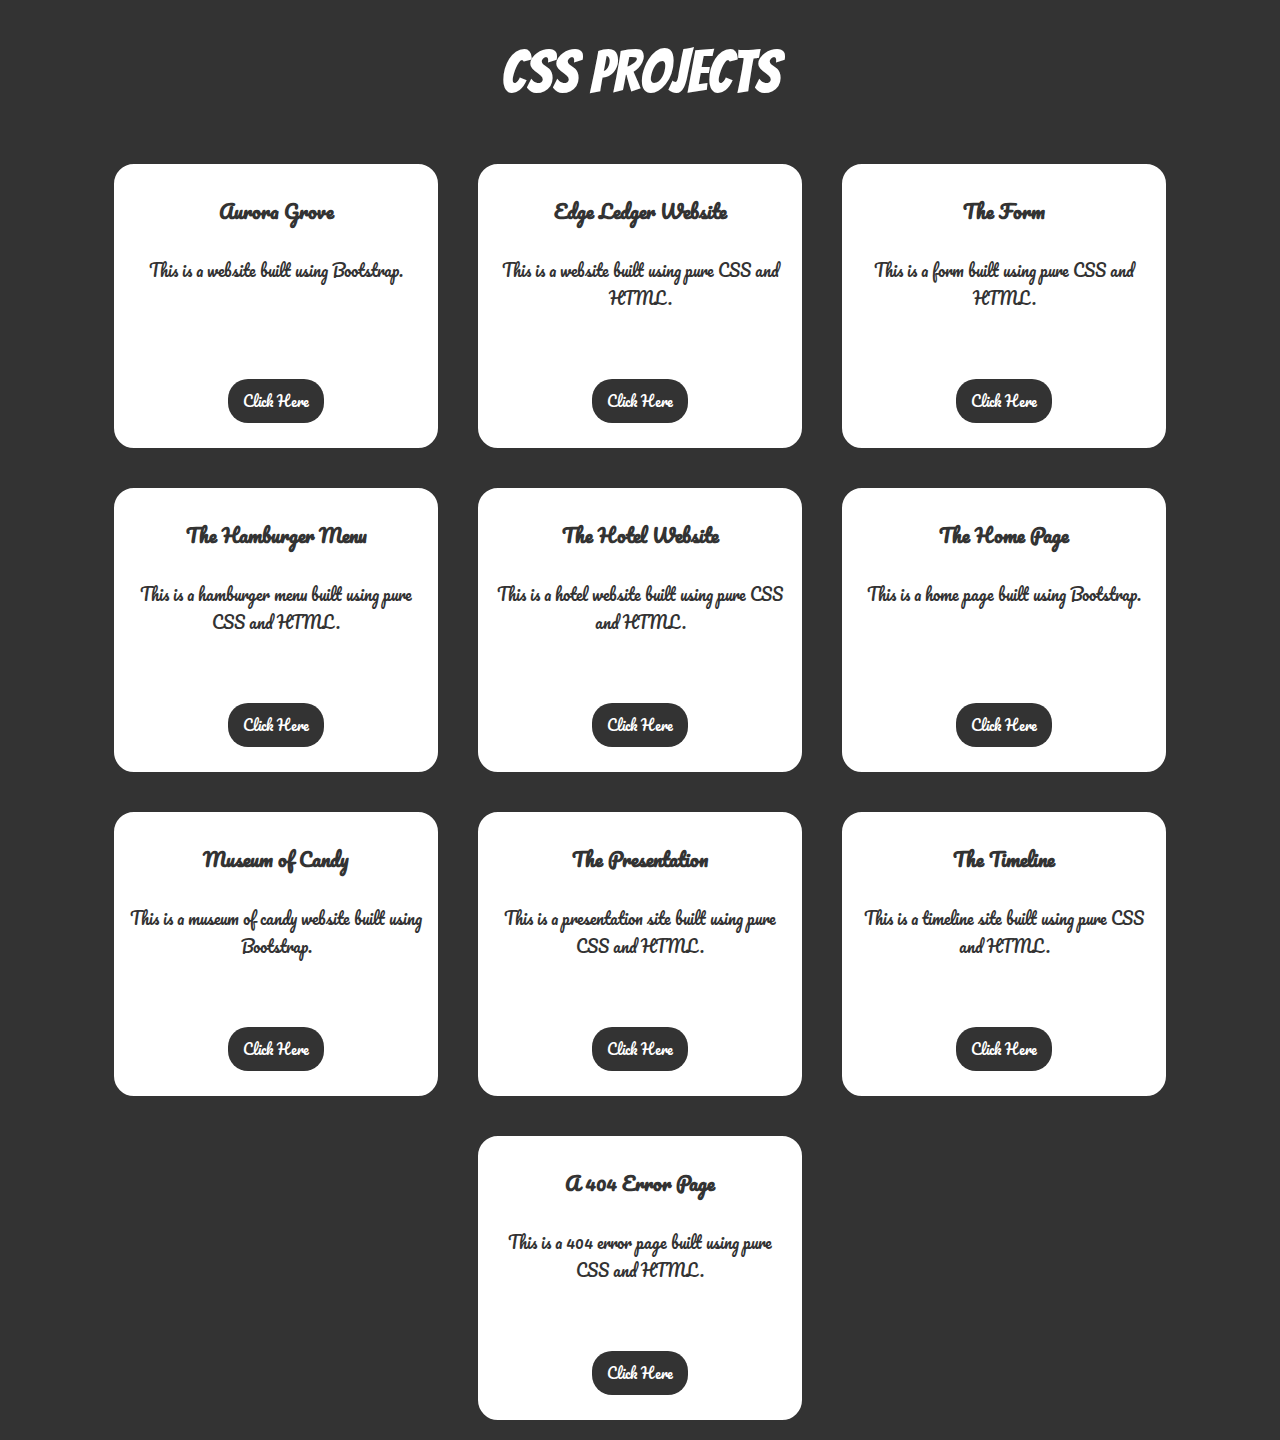
<file: index.html>
<!DOCTYPE html>
<html lang="en">
	<head>
		<meta charset="UTF-8" />
		<meta name="viewport" content="width=device-width, initial-scale=1.0" />
		<meta http-equiv="X-UA-Compatible" content="ie=edge" />
		<link
			rel="shortcut icon"
			href="./images/favicon-32x32.png"
			type="image/x-icon"
		/>
		<title>CSS projects</title>
		<link rel="stylesheet" href="./index.css" />
	</head>

	<body>
		<section class="container">
			<header>
				<h1>CSS Projects</h1>
			</header>
			<div id="card-group"></div>
		</section>
		<script src="index.js"></script>
	</body>
</html>
</file>
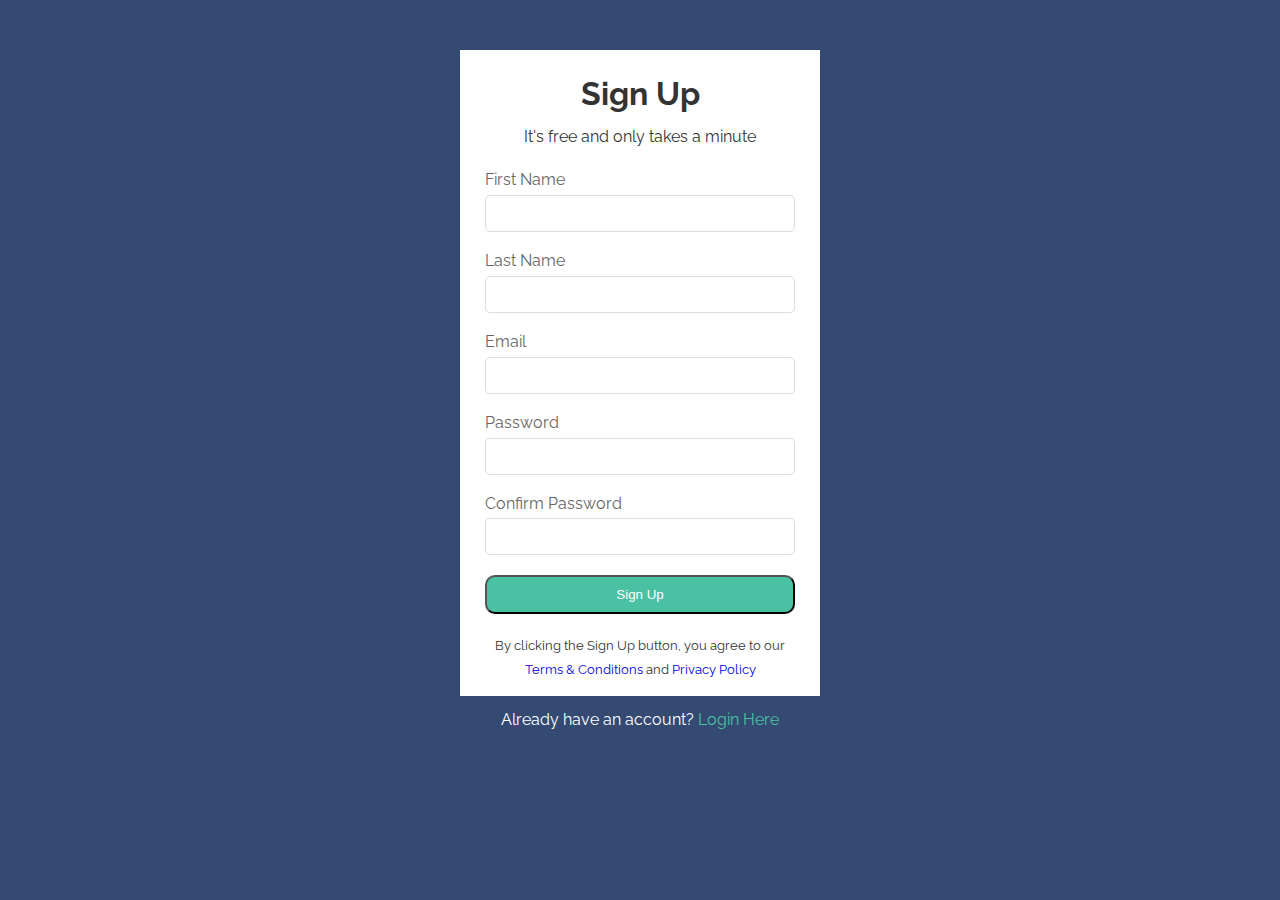
<file: form/index.html>
<!DOCTYPE html>
<html lang="en">
  <head>
    <meta charset="UTF-8" />
    <meta name="viewport" content="width=device-width, initial-scale=1.0" />
    <meta http-equiv="X-UA-Compatible" content="ie=edge" />
    <title>Form Styling</title>
    <link
      href="https://fonts.googleapis.com/css?family=Raleway"
      rel="stylesheet"
    />
    <link rel="stylesheet" href="style.css">
  </head>
  <body>
    <div id="container">
      <div class="form-wrap">
        <h1>Sign Up</h1>
        <p>It's free and only takes a minute</p>
        <form>
          <div class="form-group">
            <label for="first-name">First Name</label>
            <input type="text" name="firstName" id="first-name" />
          </div>
          <div class="form-group">
            <label for="last-name">Last Name</label>
            <input type="text" name="lastName" id="last-name" />
          </div>
          <div class="form-group">
            <label for="email">Email</label>
            <input type="email" name="email" id="email" />
          </div>
          <div class="form-group">
            <label for="password">Password</label>
            <input type="password" name="password" id="password" />
          </div>
          <div class="form-group">
            <label for="password2">Confirm Password</label>
            <input type="password" name="pasword2" id="password2" />
          </div>
          <button type="submit" class="btn">Sign Up</button>
          <p class="bottom-text">
            By clicking the Sign Up button, you agree to our
            <a href="#">Terms & Conditions</a> and
            <a href="#">Privacy Policy</a>
          </p>
        </form>
      </div>
      <footer>
        <p>Already have an account? <a href="#">Login Here</a></p>
      </footer>
    </div>
  </body>
</html>
</file>
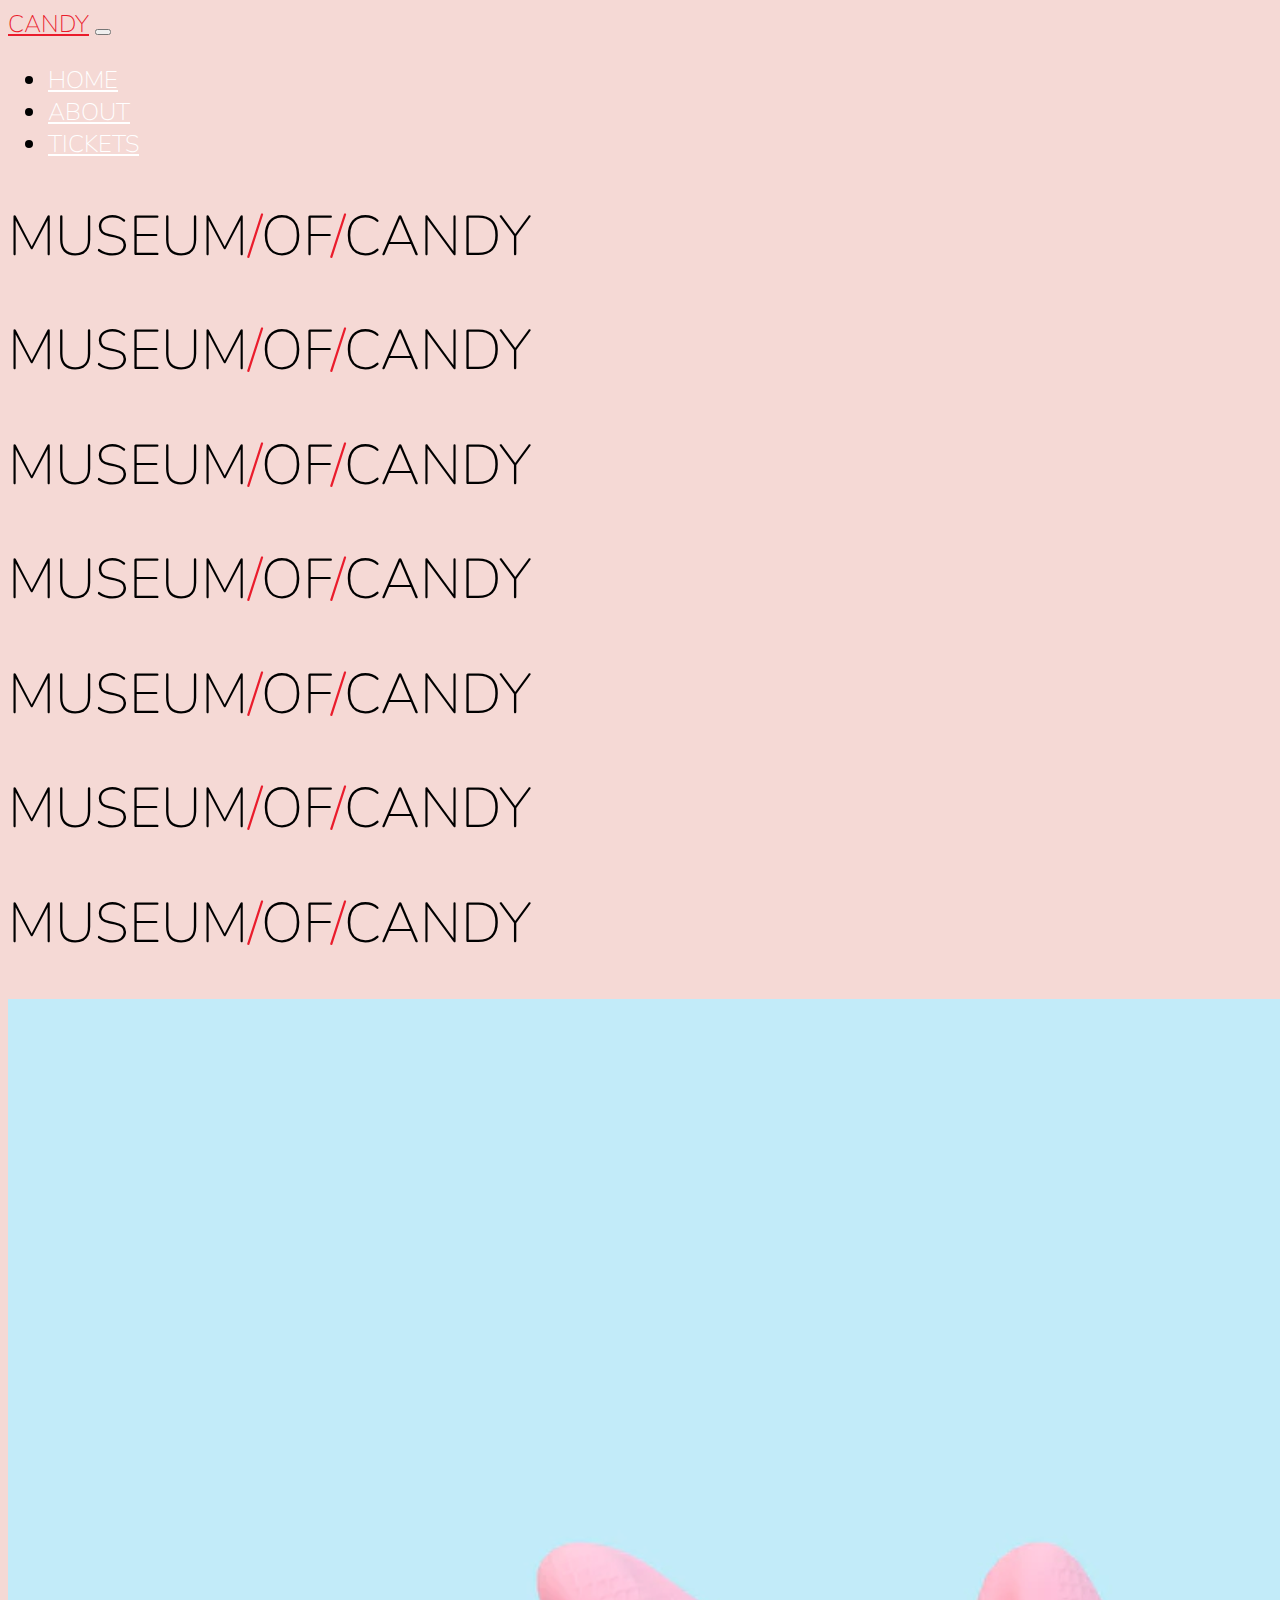
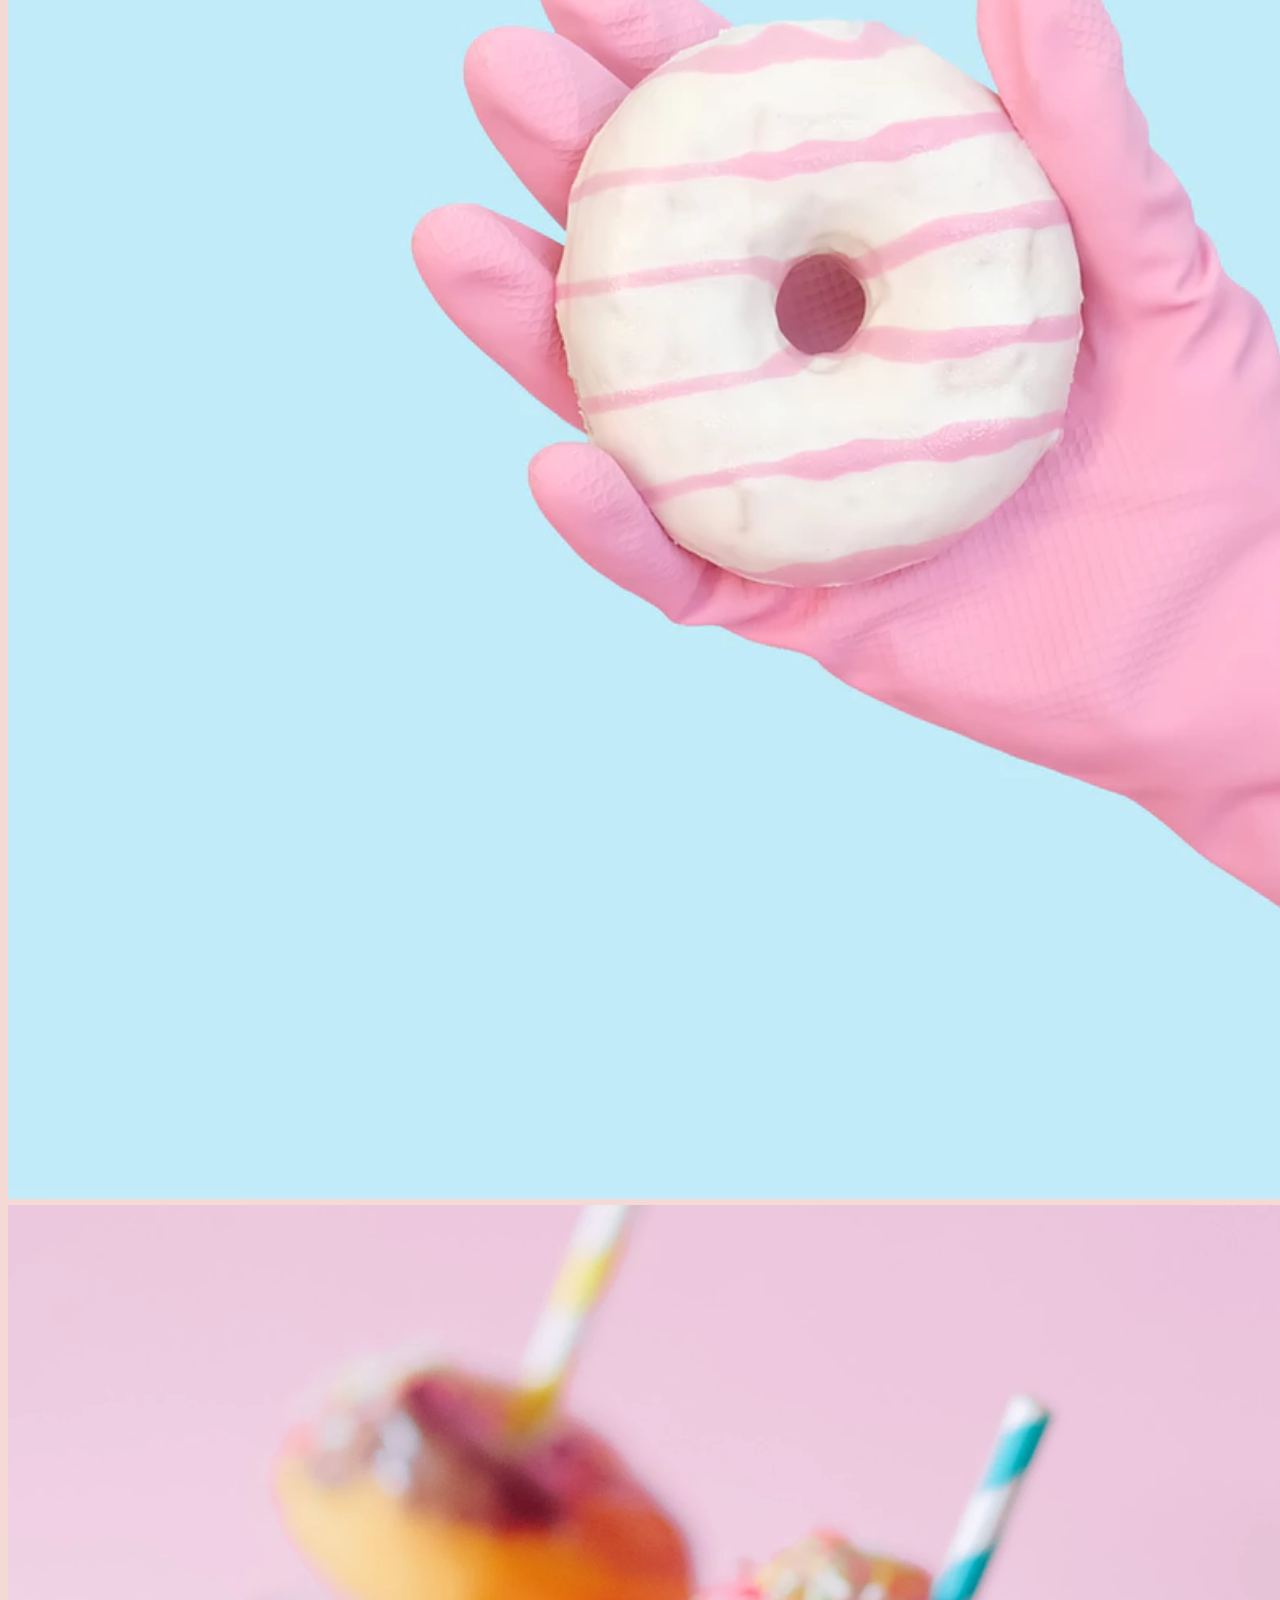
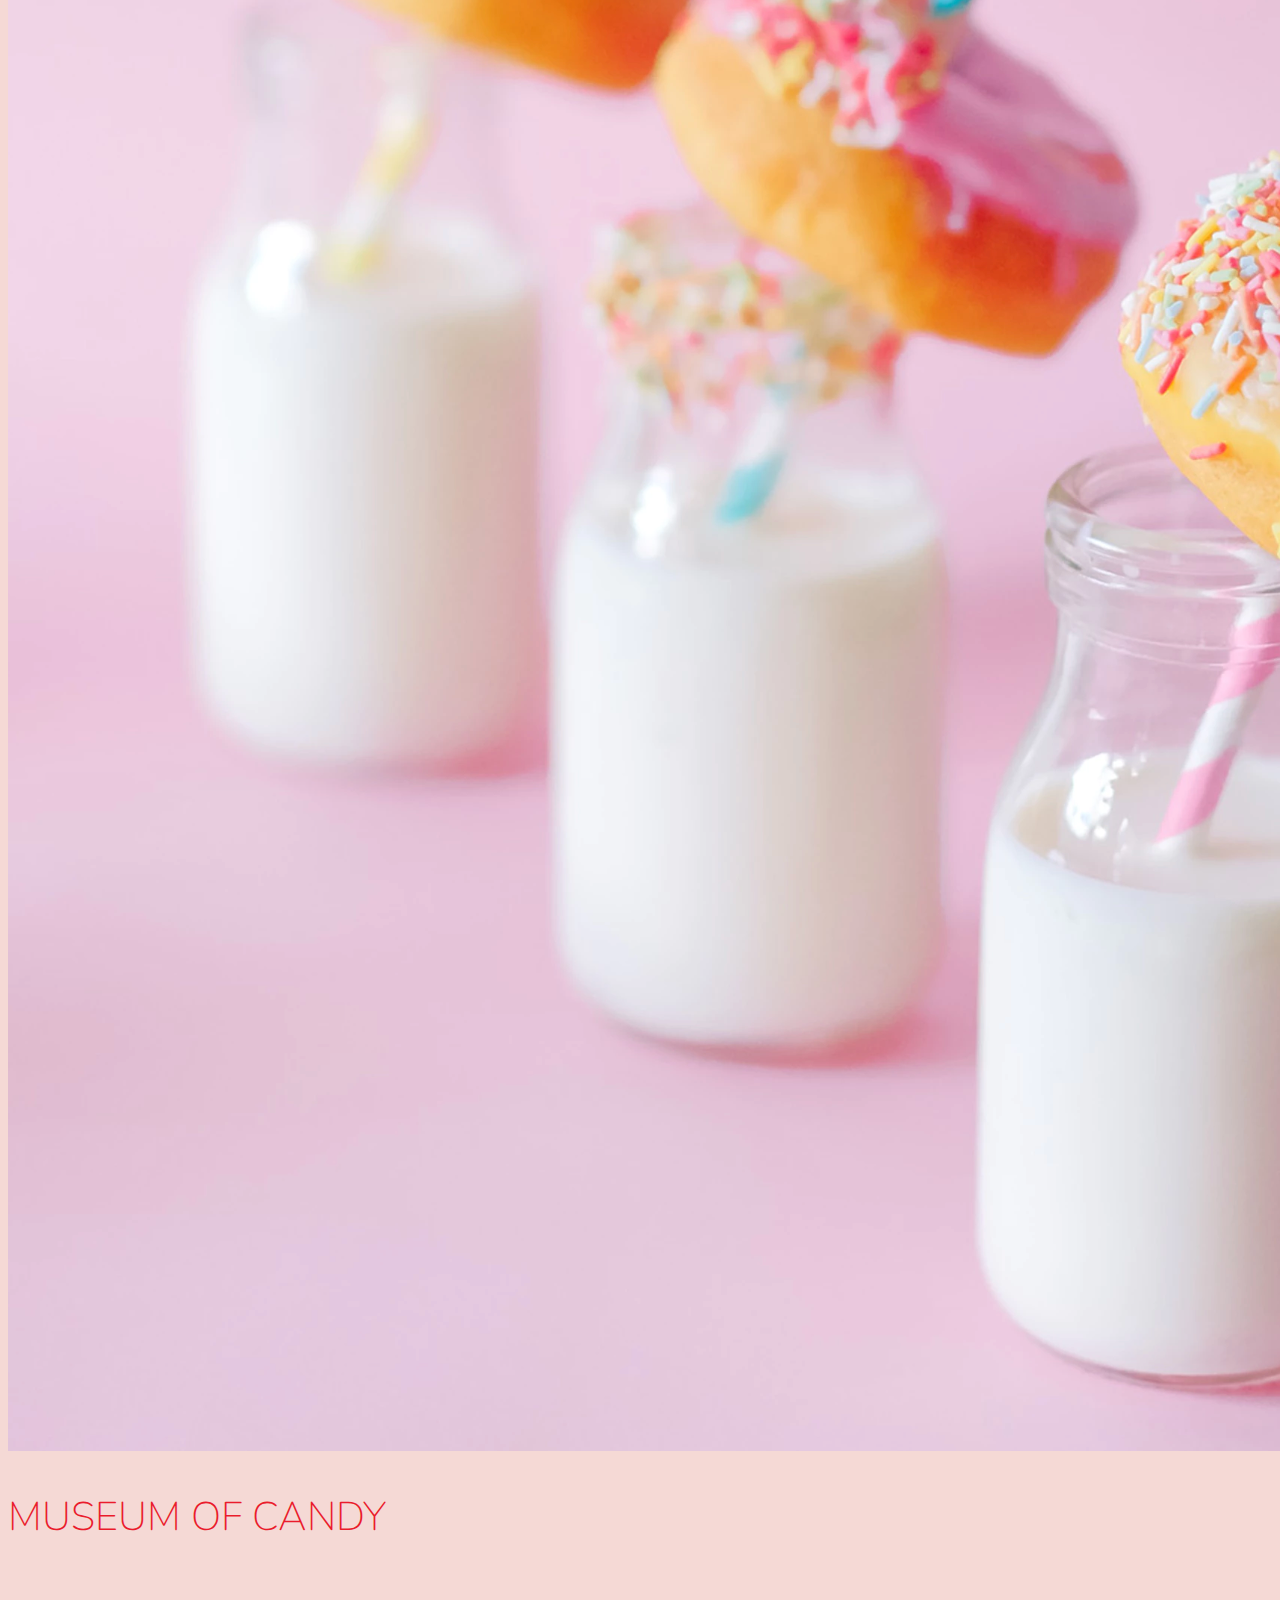
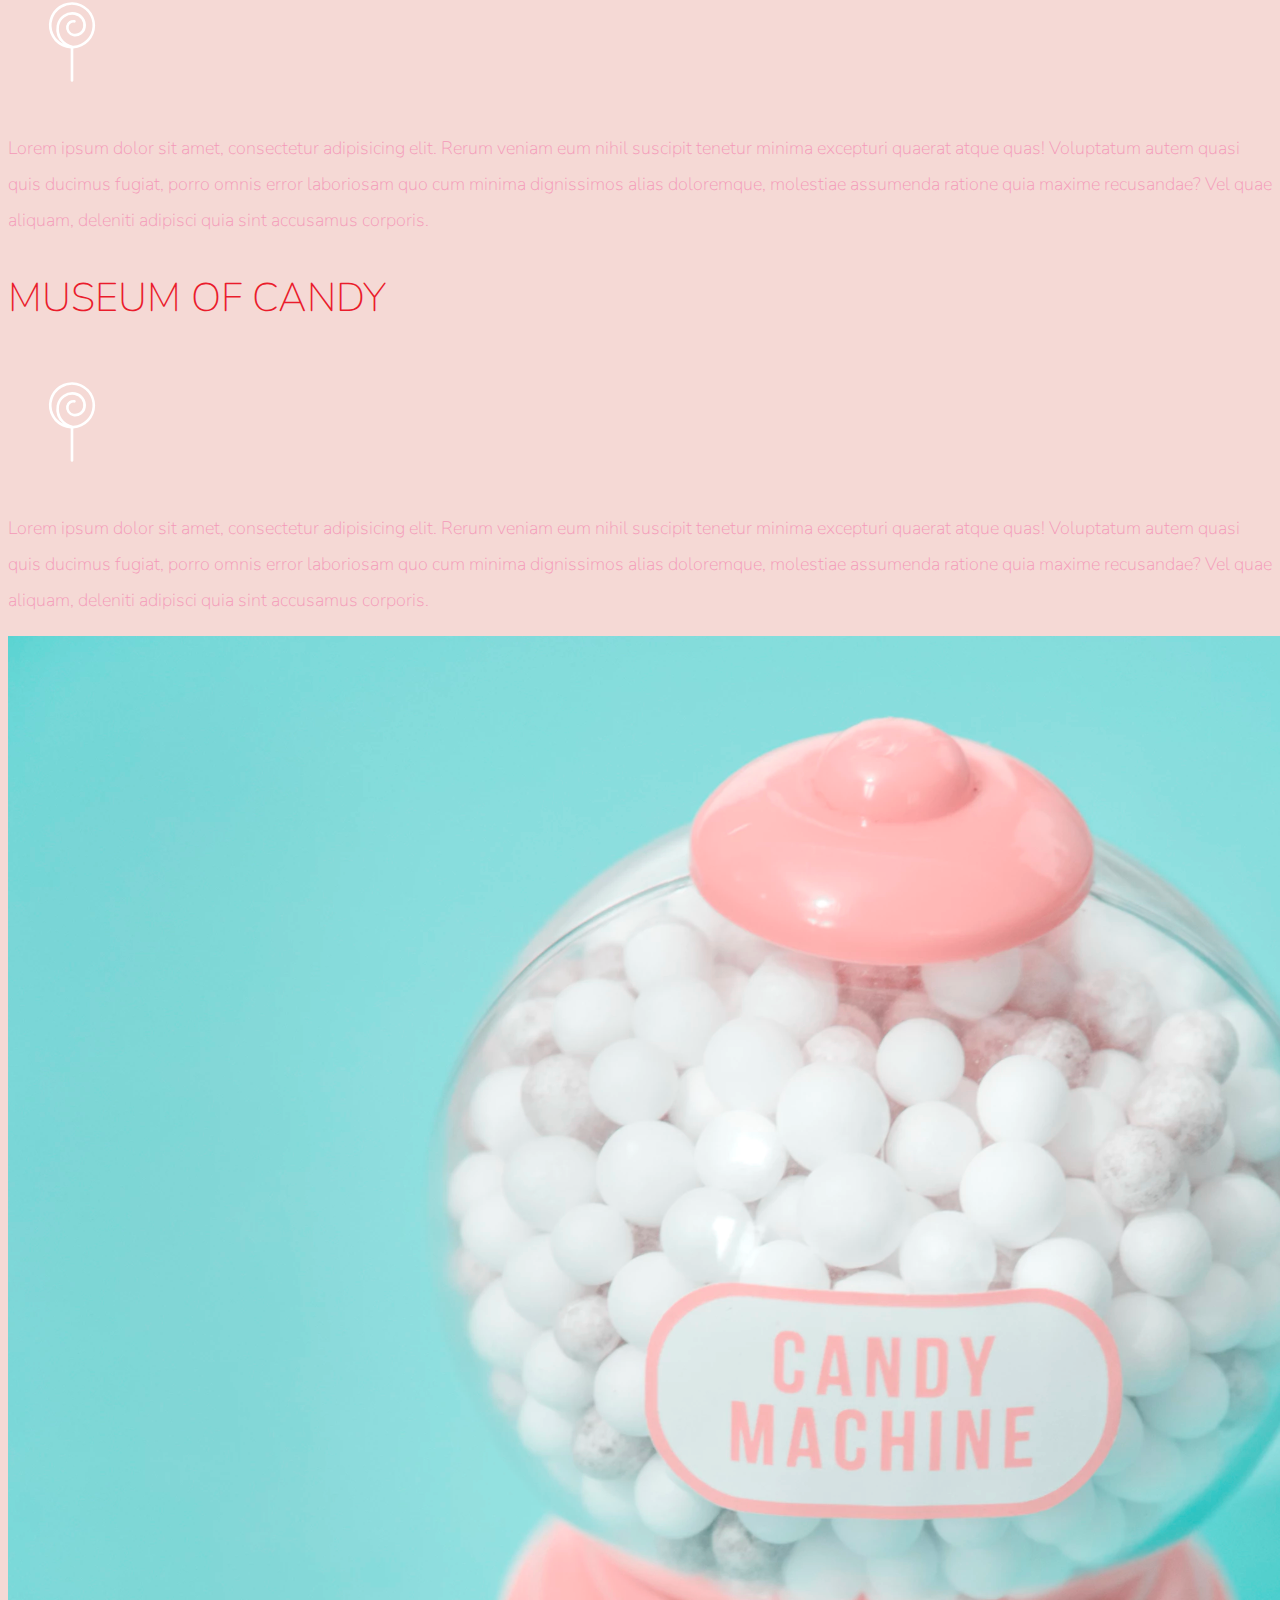
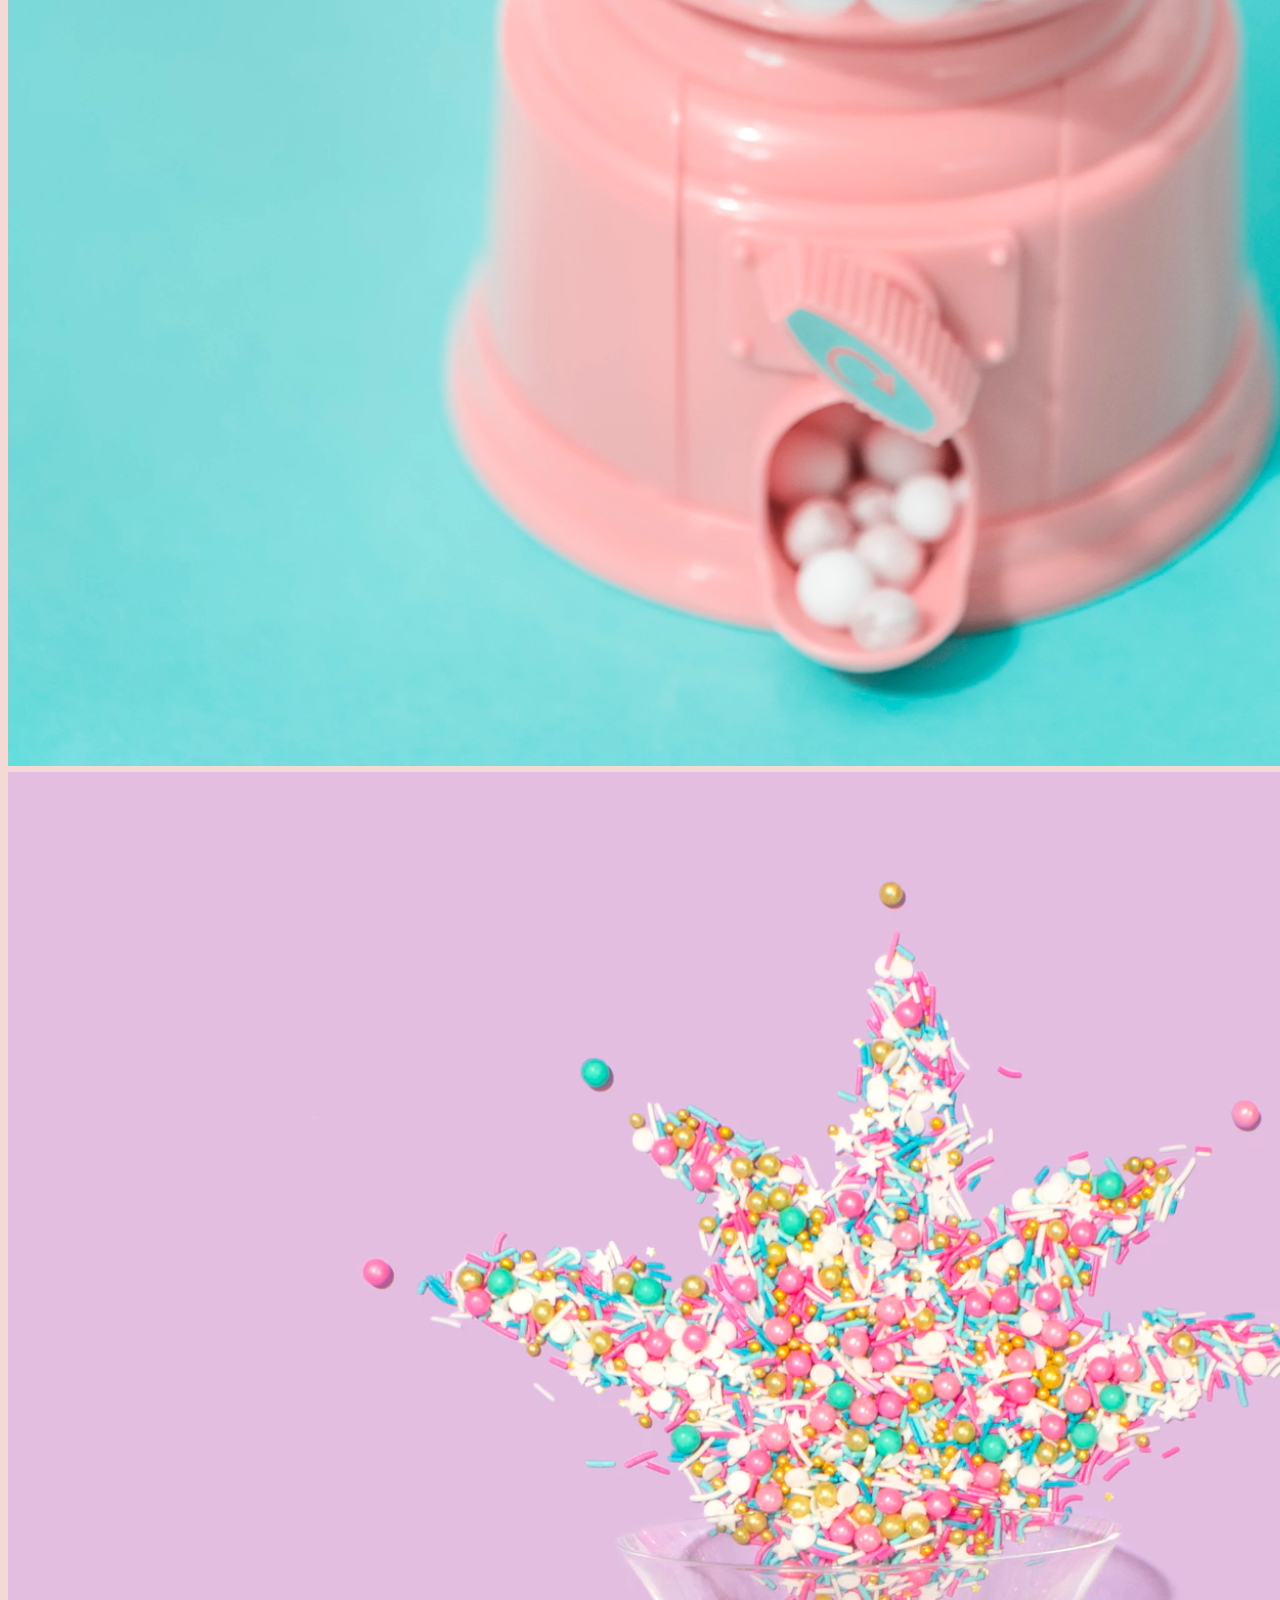
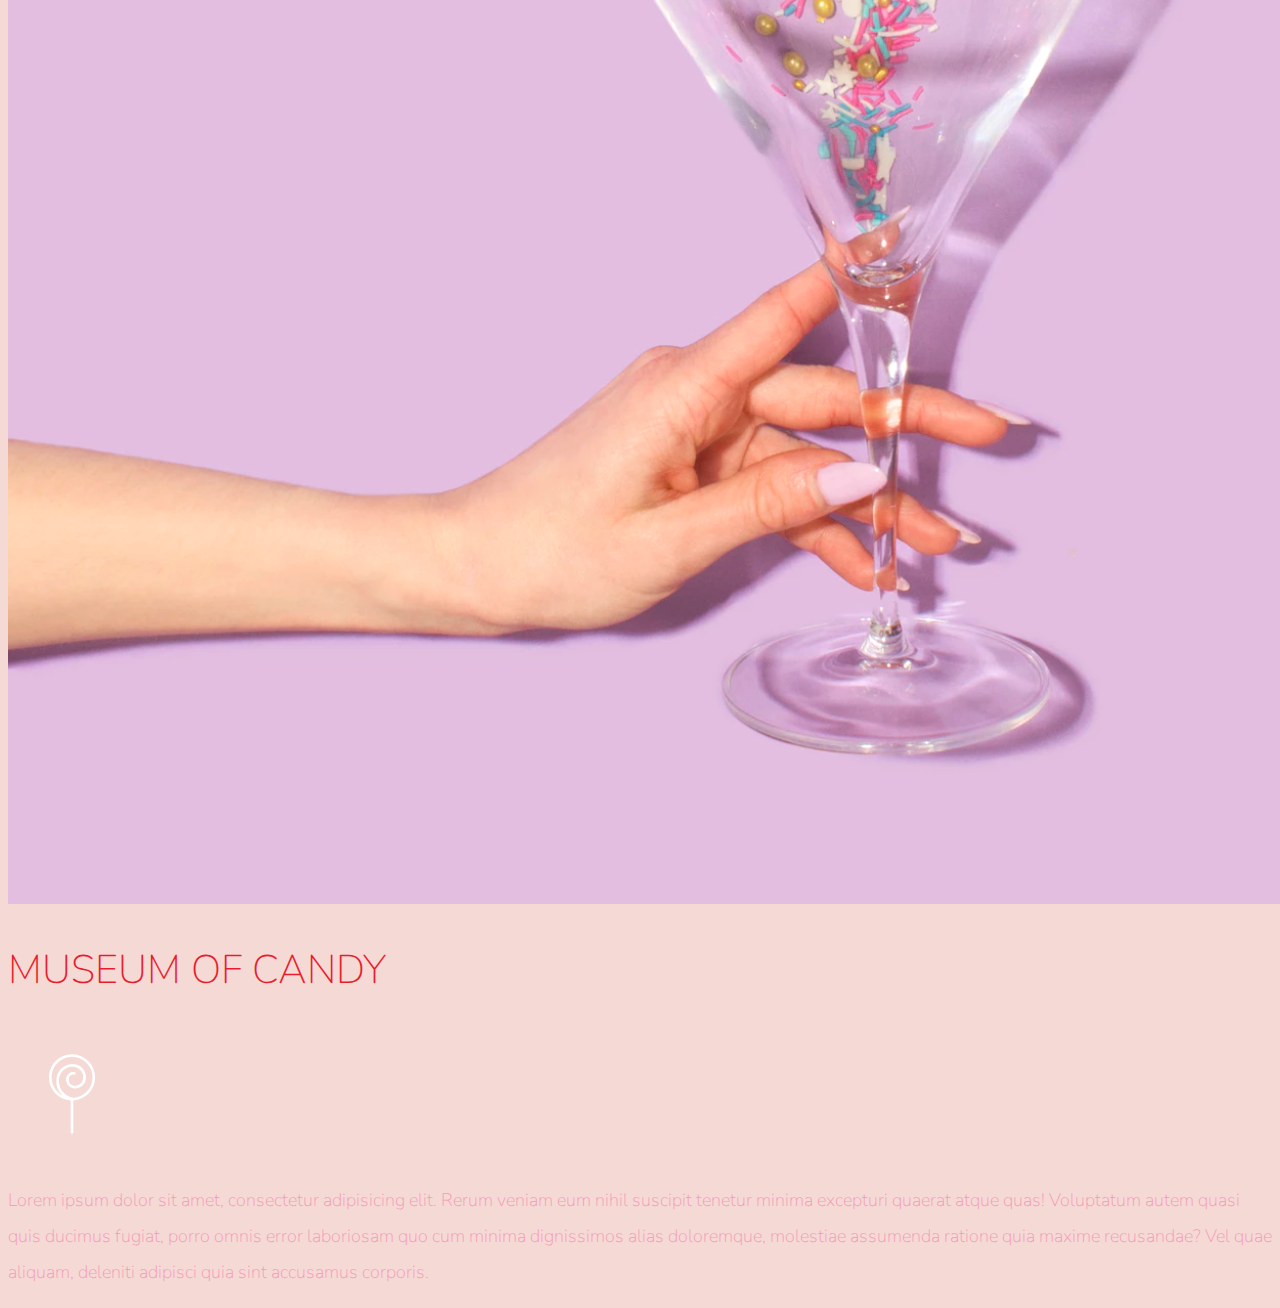
<file: museum_of_candy/index.html>
<!doctype html>
<html lang="en">

<head>
  <!-- Required meta tags -->
  <meta charset="utf-8">
  <meta name="viewport" content="width=device-width, initial-scale=1, shrink-to-fit=no">

  <!-- Google Font -->
  <link href="https://fonts.googleapis.com/css?family=Nunito:200,300,400,700" rel="stylesheet">

  <!-- Bootstrap CSS -->
  <link rel="stylesheet" href="https://stackpath.bootstrapcdn.com/bootstrap/4.1.3/css/bootstrap.min.css"
    integrity="sha384-MCw98/SFnGE8fJT3GXwEOngsV7Zt27NXFoaoApmYm81iuXoPkFOJwJ8ERdknLPMO" crossorigin="anonymous">

  <!-- Custom CSS -->
  <link rel="stylesheet" href="./css/app.css">

  <title>Museum of Candy</title>
</head>

<body>
  <nav id="main_navbar" class="navbar navbar-dark navbar-expand-md fixed-top py-0">
    <a href="#" class="navbar-brand">CANDY</a>
    <button class="navbar-toggler" data-toggle="collapse" data-target="#main_navbar_links">
      <span class="navbar-toggler-icon"></span>
    </button>
    <div id="main_navbar_links" class="collapse navbar-collapse">
      <ul class="navbar-nav">
        <li class="nav-item">
          <a href="#" class="nav-link">HOME</a>
        </li>
        <li class="nav-item">
          <a href="#" class="nav-link">ABOUT</a>
        </li>
        <li class="nav-item">
          <a href="#" class="nav-link">TICKETS</a>
        </li>
      </ul>
    </div>
  </nav>

  <section id="section_1" class="container-fluid px-0">
    <div class="row align-items-center">
      <div class="col-lg-6">
        <div id="heading_group" class="text-white text-center d-none d-lg-block mt-5">
          <h1 class="">MUSEUM<span>/</span>OF<span>/</span>CANDY</h1>
          <h1 class="">MUSEUM<span>/</span>OF<span>/</span>CANDY</h1>
          <h1 class="">MUSEUM<span>/</span>OF<span>/</span>CANDY</h1>
          <h1 class="">MUSEUM<span>/</span>OF<span>/</span>CANDY</h1>
          <h1 class="">MUSEUM<span>/</span>OF<span>/</span>CANDY</h1>
          <h1 class="">MUSEUM<span>/</span>OF<span>/</span>CANDY</h1>
          <h1 class="">MUSEUM<span>/</span>OF<span>/</span>CANDY</h1>
        </div>
      </div>
      <div class="col-lg-6">
        <img class="img-fluid" src="imgs/hand2.png" alt="hand2">
      </div>
    </div>
  </section>

  <section id="section_2" class="container-fluid px-0 mt-5">
    <div class="row align-items-center">
      <div class="col-md-6 order-2 order-md-1">
        <img src="./imgs/milk.png" alt="milk" class="img-fluid">
      </div>
      <div class="col-md-6 text-center order-1 order-md-2">
        <div class="row justify-content-center">
          <div class="col-10 col-lg-8 mb-5 mb-md-0">
            <h2>MUSEUM OF CANDY</h2>
            <img src="./imgs/lolli_icon.png" alt="lollipop" class="img-fluid d-none d-lg-inline">
            <p>
              Lorem ipsum dolor sit amet, consectetur adipisicing elit.
              Rerum veniam eum nihil suscipit tenetur minima excepturi quaerat
              atque quas! Voluptatum autem quasi quis ducimus fugiat, porro
              omnis error laboriosam quo cum minima dignissimos alias doloremque,
              molestiae assumenda ratione quia maxime recusandae? Vel quae aliquam,
              deleniti adipisci quia sint accusamus corporis.
            </p>
          </div>
        </div>
      </div>
    </div>
  </section>

  <section id="section_3" class="container-fluid px-0 mt-5">
    <div class="row align-items-center">
      <div class="col-md-6 text-center">
        <div class="row justify-content-center">
          <div class="col-10 col-lg-8 mb-5 mb-md-0">
            <h2>MUSEUM OF CANDY</h2>
            <img src="./imgs/lolli_icon.png" alt="lollipop" class="img-fluid d-none d-lg-inline">
            <p>
              Lorem ipsum dolor sit amet, consectetur adipisicing elit.
              Rerum veniam eum nihil suscipit tenetur minima excepturi quaerat
              atque quas! Voluptatum autem quasi quis ducimus fugiat, porro
              omnis error laboriosam quo cum minima dignissimos alias doloremque,
              molestiae assumenda ratione quia maxime recusandae? Vel quae aliquam,
              deleniti adipisci quia sint accusamus corporis.
            </p>
          </div>
        </div>
      </div>
      <div class="col-md-6">
        <img src="./imgs/gumball.png" alt="gumball" class="img-fluid">
      </div>
    </div>
  </section>

  <section id="section_4" class="container-fluid px-0 mt-5 mb-5">
    <div class="row align-items-center">
      <div class="col-md-6 order-2 order-md-1">
        <img src="./imgs/sprinkles.png" alt="sprinkles" class="img-fluid">
      </div>
      <div class="col-md-6 text-center order-1 order-md-2">
        <div class="row justify-content-center">
          <div class="col-10 col-lg-8 mb-5 mb-md-0">
            <h2>MUSEUM OF CANDY</h2>
            <img src="./imgs/lolli_icon.png" alt="lollipop" class="img-fluid d-none d-lg-inline">
            <p>
              Lorem ipsum dolor sit amet, consectetur adipisicing elit.
              Rerum veniam eum nihil suscipit tenetur minima excepturi quaerat
              atque quas! Voluptatum autem quasi quis ducimus fugiat, porro
              omnis error laboriosam quo cum minima dignissimos alias doloremque,
              molestiae assumenda ratione quia maxime recusandae? Vel quae aliquam,
              deleniti adipisci quia sint accusamus corporis.
            </p>
          </div>
        </div>
      </div>
    </div>
  </section>

  <!-- Optional JavaScript -->
  <!-- jQuery first, then Popper.js, then Bootstrap JS -->
  <script src="https://code.jquery.com/jquery-3.3.1.slim.min.js"
    integrity="sha384-q8i/X+965DzO0rT7abK41JStQIAqVgRVzpbzo5smXKp4YfRvH+8abtTE1Pi6jizo"
    crossorigin="anonymous"></script>
  <script src="https://cdnjs.cloudflare.com/ajax/libs/popper.js/1.14.3/umd/popper.min.js"
    integrity="sha384-ZMP7rVo3mIykV+2+9J3UJ46jBk0WLaUAdn689aCwoqbBJiSnjAK/l8WvCWPIPm49"
    crossorigin="anonymous"></script>
  <script src="https://stackpath.bootstrapcdn.com/bootstrap/4.1.3/js/bootstrap.min.js"
    integrity="sha384-ChfqqxuZUCnJSK3+MXmPNIyE6ZbWh2IMqE241rYiqJxyMiZ6OW/JmZQ5stwEULTy"
    crossorigin="anonymous"></script>
    <script src="./js/app.js"></script>

</body>

</html>
</file>
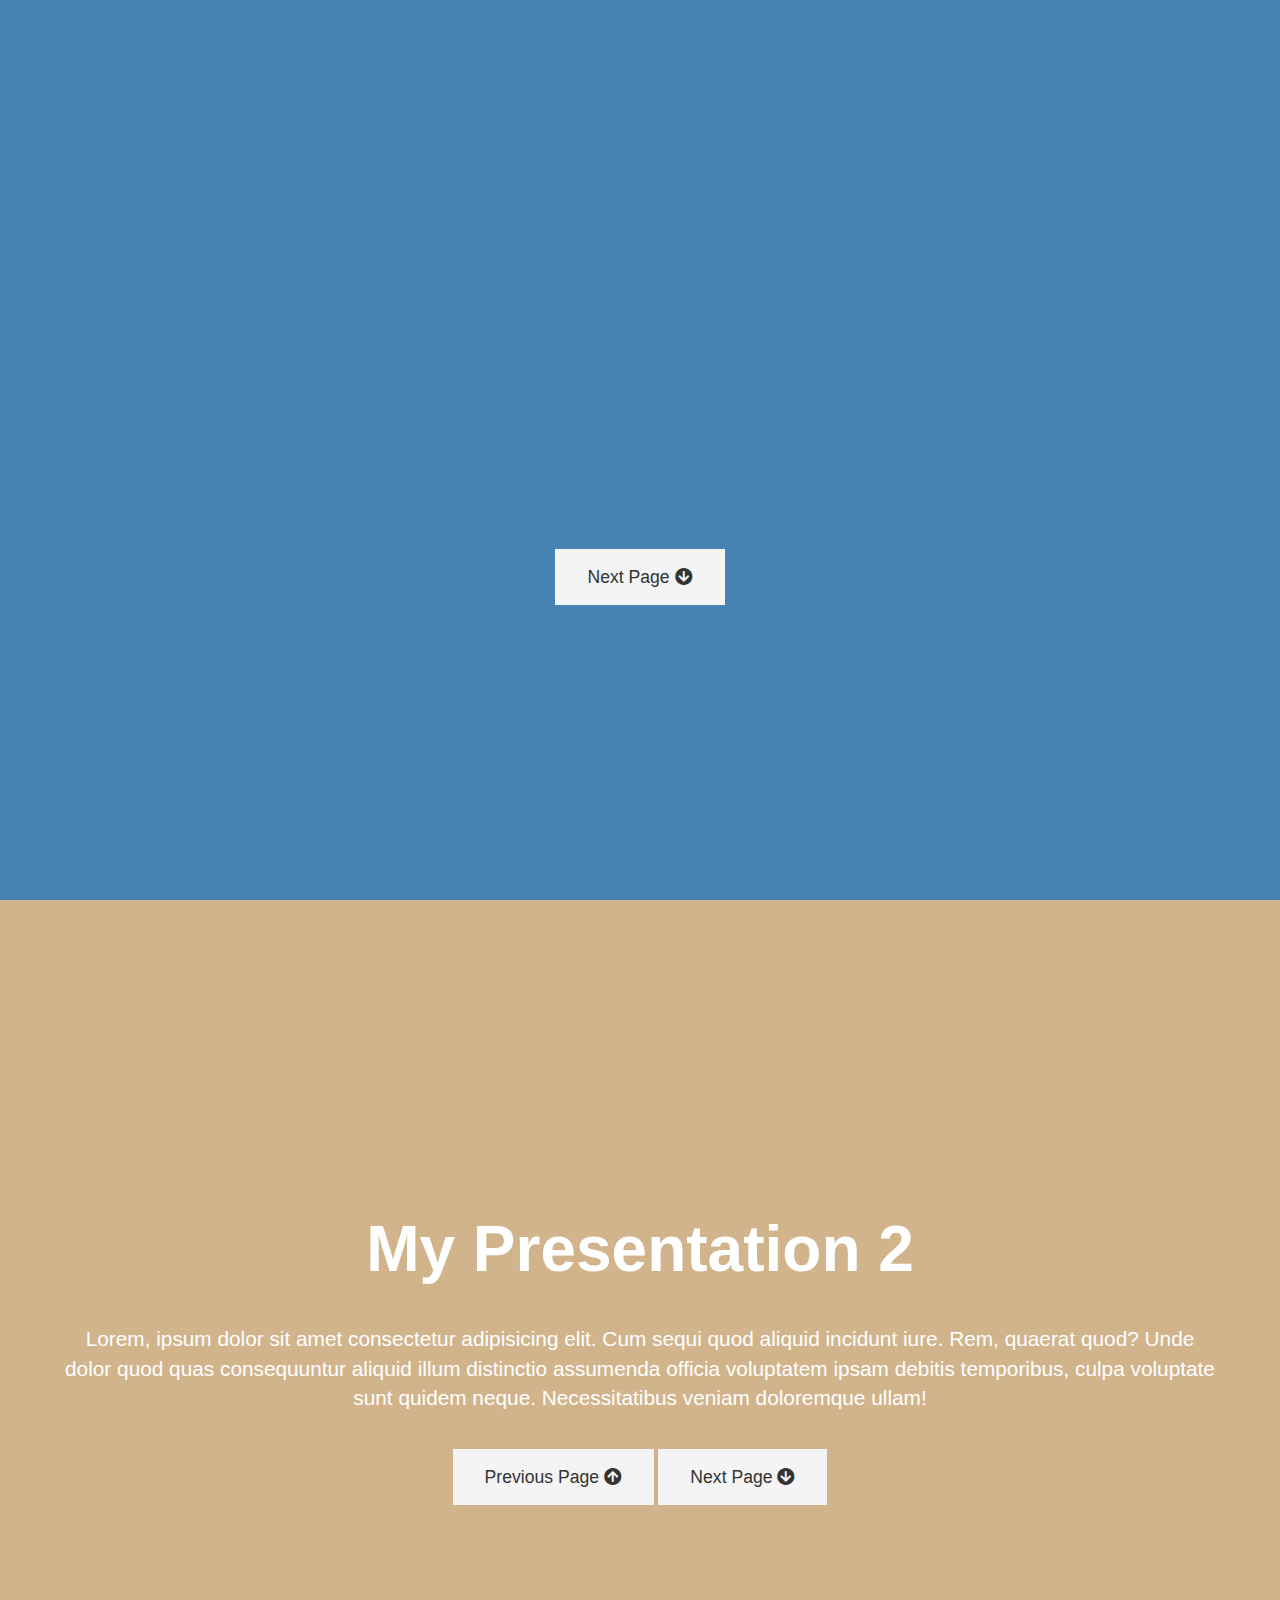
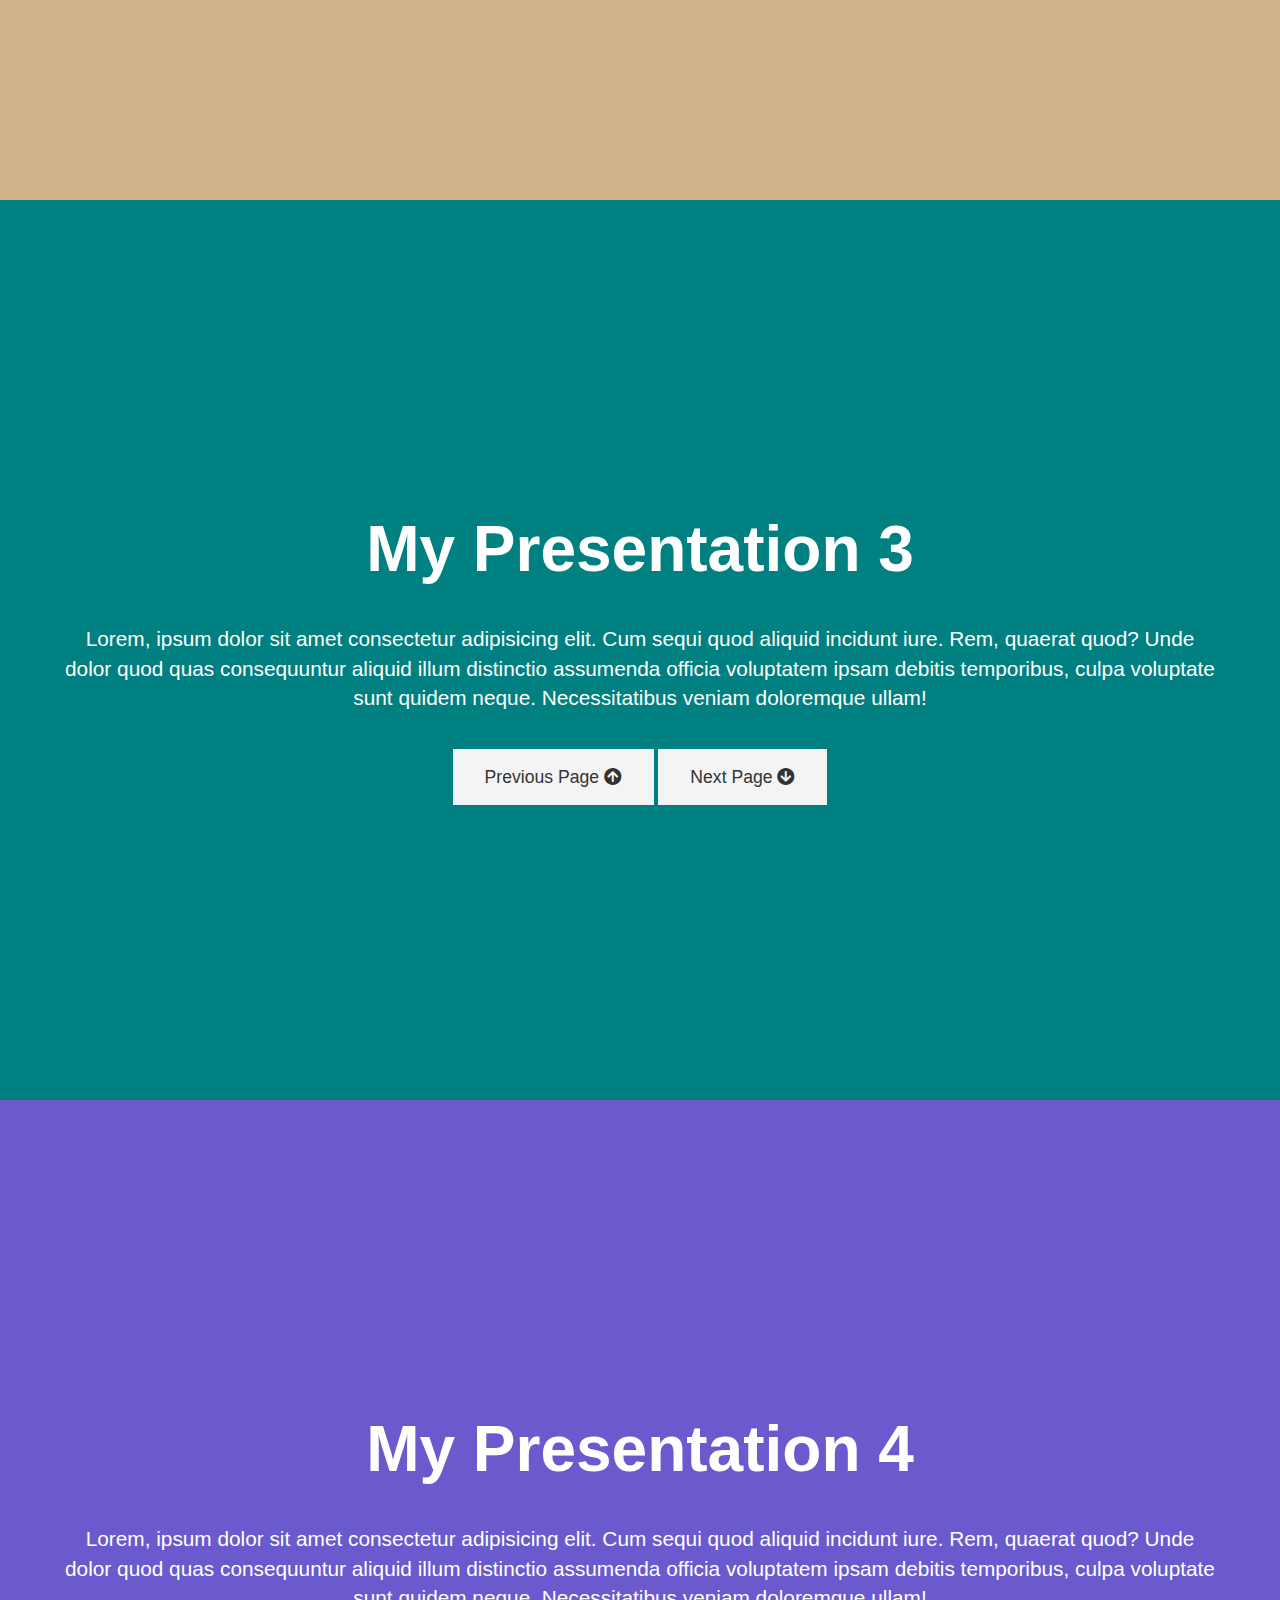
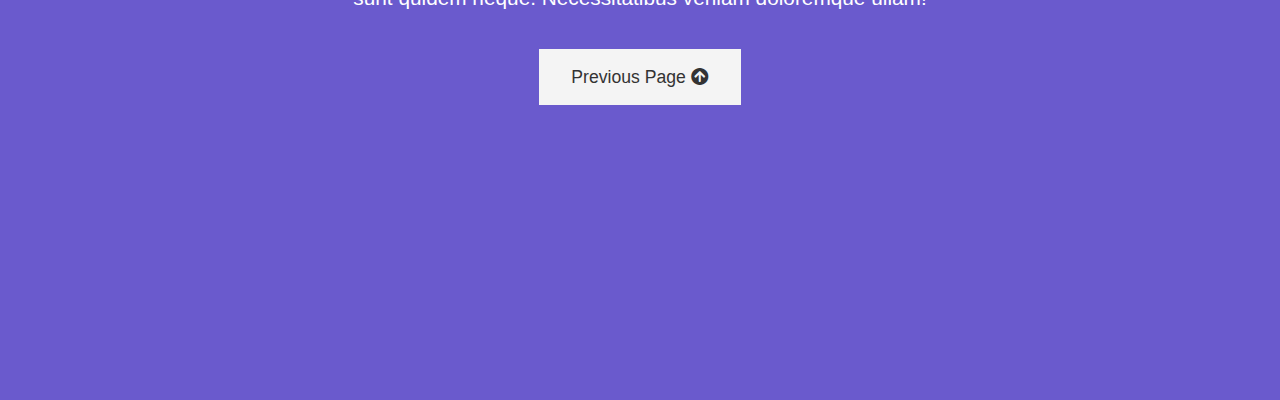
<file: presentation/index.html>
<!DOCTYPE html>
<html lang="en">
	<head>
		<meta charset="UTF-8" />
		<meta name="viewport" content="width=device-width, initial-scale=1.0" />
		<title>Presentation</title>
		<link
			rel="stylesheet"
			href="https://cdnjs.cloudflare.com/ajax/libs/font-awesome/5.13.0/css/all.min.css"
		/>
		<link rel="stylesheet" href="style.css" />
	</head>
	<body>
		<!-- Page 1 Intro -->
		<section id="page-1" class="page">
			<h1>Welcome To My Presentation</h1>
			<p>
				Lorem, ipsum dolor sit amet consectetur adipisicing elit. Cum sequi quod
				aliquid incidunt iure. Rem, quaerat quod? Unde dolor quod quas
				consequuntur aliquid illum distinctio assumenda officia voluptatem ipsam
				debitis temporibus, culpa voluptate sunt quidem neque. Necessitatibus
				veniam doloremque ullam!
			</p>
			<div>
				<a href="#page-2" class="btn">
					Next Page
					<i class="fas fa-arrow-circle-down"></i>
				</a>
			</div>
        </section>
        <!-- Page 2 Intro -->
		<section id="page-2" class="page">
			<h1>My Presentation 2</h1>
			<p>
				Lorem, ipsum dolor sit amet consectetur adipisicing elit. Cum sequi quod
				aliquid incidunt iure. Rem, quaerat quod? Unde dolor quod quas
				consequuntur aliquid illum distinctio assumenda officia voluptatem ipsam
				debitis temporibus, culpa voluptate sunt quidem neque. Necessitatibus
				veniam doloremque ullam!
			</p>
			<div>
				<a href="#page-1" class="btn btn-dark">
					Previous Page
					<i class="fas fa-arrow-circle-up"></i>
				</a>
				<a href="#page-3" class="btn">
					Next Page
					<i class="fas fa-arrow-circle-down"></i>
				</a>
			</div>
        </section>
        <!-- Page 3 Intro -->
		<section id="page-3" class="page">
			<h1>My Presentation 3</h1>
			<p>
				Lorem, ipsum dolor sit amet consectetur adipisicing elit. Cum sequi quod
				aliquid incidunt iure. Rem, quaerat quod? Unde dolor quod quas
				consequuntur aliquid illum distinctio assumenda officia voluptatem ipsam
				debitis temporibus, culpa voluptate sunt quidem neque. Necessitatibus
				veniam doloremque ullam!
			</p>
			<div>
				<a href="#page-2" class="btn btn-dark">
					Previous Page
					<i class="fas fa-arrow-circle-up"></i>
				</a>
				<a href="#page-4" class="btn">
					Next Page
					<i class="fas fa-arrow-circle-down"></i>
				</a>
			</div>
        </section>
        <!-- Page 4 Intro -->
		<section id="page-4" class="page">
			<h1>My Presentation 4</h1>
			<p>
				Lorem, ipsum dolor sit amet consectetur adipisicing elit. Cum sequi quod
				aliquid incidunt iure. Rem, quaerat quod? Unde dolor quod quas
				consequuntur aliquid illum distinctio assumenda officia voluptatem ipsam
				debitis temporibus, culpa voluptate sunt quidem neque. Necessitatibus
				veniam doloremque ullam!
			</p>
			<div>
				<a href="#page-3" class="btn">
					Previous Page
					<i class="fas fa-arrow-circle-up"></i>
				</a>
			</div>
        </section>
        <script src="https://cdnjs.cloudflare.com/ajax/libs/jquery/3.5.1/jquery.min.js"></script>
        <script src="script.js"></script>
	</body>
</html>
</file>
<file: index.css>
@import url('https://fonts.googleapis.com/css2?family=Bangers&family=Pacifico&display=swap');
h1 {
	text-align: center;
	font: 60px 'Bangers', cursive;
}

body {
	display: block;
	background: #333;
	color: #fff;
	margin: 0px auto;
}

#card-group {
	display: flex;
	align-items: center;
	justify-content: center;
	flex-wrap: wrap;
	font-family: 'Pacifico', cursive;
}

.card {
	display: inline-block;
	min-height: 250px;
	max-height: 250px;
	max-width: 300px;
	min-width: 300px;
	border: 2px solid #fff;
	border-radius: 20px;
	margin: 20px;
	text-align: center;
	padding: 10px 10px 20px 10px;
	background-color: #fff;
	color: #333;
	word-wrap: break-word;
}
.card-description {
	min-height: 100px;
	max-height: 100px;
	margin-bottom: 20px;
	padding: 10px 0;
	word-wrap: break-word;
}

.btn {
	padding: 10px 15px;
	background-color: #333;
	color: #fff;
	border-radius: 20px;
	font-size: 14px;
	font-family: 'Pacifico', cursive;
	outline: none;
	text-decoration: none;
}

.btn:hover {
	cursor: pointer;
}
</file>
<file: form/style.css>
* {
    box-sizing: border-box;
    margin: 0;
    padding: 0;
}

body {
    font-family: 'Raleway', sans-serif;
    background: #344a72;
    color: #fff;
    line-height: 1.8;
}

a {
    text-decoration: none;
}

#container {
    margin: 30px auto;
    max-width: 400px;
    padding: 20px;
}

.form-wrap {
    background: #fff;
    padding: 15px 25px;
    color: #333;
}

.form-wrap h1, .form-wrap p {
    text-align: center;
}

.form-wrap .form-group {
    margin-top: 15px;
}

.form-wrap .form-group label {
    display: block;
    color: #666;
}

.form-wrap .form-group input {
    width: 100%;
    padding: 10px;
    border: #ddd 1px solid;
    border-radius: 5px;
}

.form-wrap button {
    display: block;
    width: 100%;
    padding: 10px;
    margin-top: 20px;
    background: #49c1a2;
    color: #fff;
    cursor: pointer;
    border-radius: 10px;
}

.form-wrap button:hover {
    background: #37a08e;
}

.form-wrap .bottom-text {
    font-size: 13px;
    margin-top: 20px;
}

footer {
    text-align: center;
    margin-top: 10px;
}

footer a {
    color: #49c1a2;
}
</file>
<file: museum_of_candy/css/app.css>
body {
  background: #f5d9d5;
  font-family: "Nunito", sans-serif; }
  body #main_navbar {
    font-size: 1.5rem;
    font-weight: 100; }
    body #main_navbar .navbar-brand {
      color: #ea1c2c; }
    body #main_navbar .nav-link {
      color: white; }
    body #main_navbar .nav-link:hover {
      color: #ea1c2c; }
  body #section_1 #heading_group span {
    color: #ea1c2c; }
  body #section_1 #heading_group h1 {
    font-weight: 100;
    font-size: 3.5rem; }
  body #section_2 h2, body #section_3 h2, body #section_4 h2 {
    color: #ea1c2c;
    font-weight: 100;
    font-size: 2.5rem; }
  body #section_2 p, body #section_3 p, body #section_4 p {
    color: #f498b8;
    font-weight: 100;
    font-size: 1.125rem;
    line-height: 2; }

.navbar.scrolled {
  background: #dec0de;
  transition: background 300ms; }

@media (max-width: 1200px) {
  #heading_group h1 {
    font-weight: 100;
    font-size: 2.5rem; } }
</file>
<file: presentation/style.css>
:root {
    --page-1-color: steelblue;
    --page-2-color: tan;
    --page-3-color: teal;
    --page-4-color: slateblue;
    --animate-speed : 1s;
}

body {
    margin: 0;
    padding: 0;
    overflow: hidden;
    color: #fff;
    font-family: Arial, Helvetica, sans-serif;
    line-height: 1.4;
}

/* page colors */
#page-1 {
    background-color: var(--page-1-color);
}
#page-2 {
    background-color: var(--page-2-color);
}
#page-3 {
    background-color: var(--page-3-color);
}
#page-4 {
    background-color: var(--page-4-color);
}

.page {
    display: flex;
    flex-direction: column;
    height: 100vh;
    align-items: center;
    justify-content: center;
    text-align: center;
    padding: 0 4rem;
}

.page h1 {
    font-size: 4rem;
    line-height: 1.2;
    margin: 1rem;
}

.page p {
    font-size: 1.3rem;
}

.btn {
    display: inline-block;
    padding: 1rem 2rem;
    background: #f4f4f4;
    color: #333;
    text-decoration: none;
    border: none;
    margin-top: 1rem;
    font-size: 1.1rem;
    transition: all 0.3s ease-in;
}

.btn:hover, btn-dark {
    background: #333;
    color: #fff;
}

btn-dark:hover {
     background: #fff;
    color: #333;
}

/* Page Animations */
#page-1 h1 {
    transform: translateY(-1200px);
    animation: heading var(--animate-speed) forwards ease-in;
}

#page-1 p {
    transform: translateX(-1800px);
    animation: text 1s forwards ease-in 1s;
}

/* Keyframes */
@keyframes heading {
    to {
        transform: translateY(0);
    }
}

@keyframes text {
    to {
        transform: translateX(0);
    }
}
</file>
